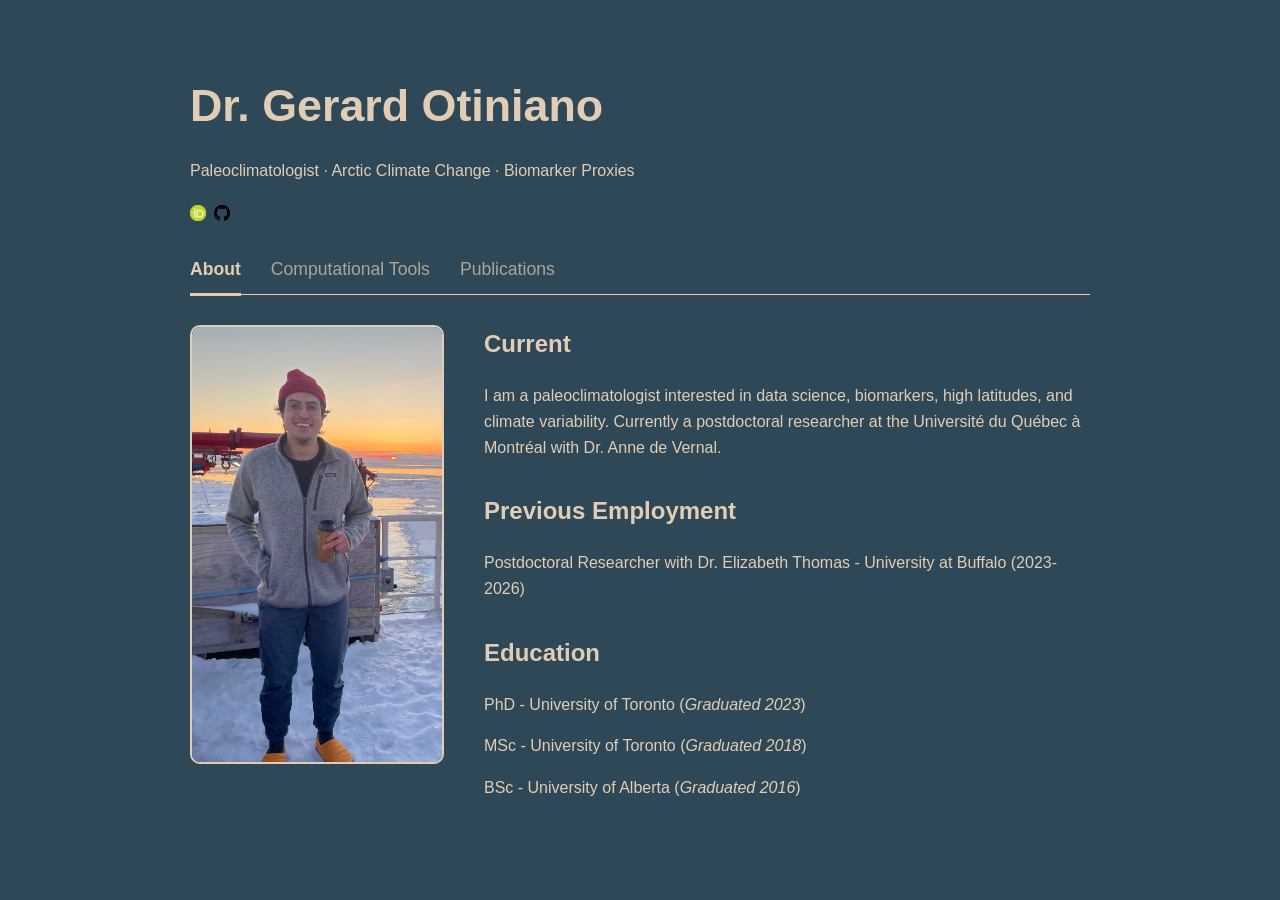
<file: index.html>
<!DOCTYPE html>
<html lang="en">
<head>
  <meta charset="UTF-8">
  <meta name="viewport" content="width=device-width, initial-scale=1.0">
  <title>Dr. Gerard Otiniano</title>
  <link rel="stylesheet" href="style.css">
  <script type="module" src="scripts/publications.mjs"></script>
</head>

<body>

  <header>
    <h1>Dr. Gerard Otiniano</h1>
    <p>Paleoclimatologist · Arctic Climate Change · Biomarker Proxies</p>
    <p class="profile-links">
       <a
         href="https://orcid.org/0000-0002-4646-2687"
         target="_blank"
         rel="me noopener noreferrer"
         aria-label="ORCID profile">
         <img
           src="figures/orcid.png"
           class="profile-icon"
           alt="ORCID iD icon"/></a>

       <a
         href="https://github.com/GerardOtiniano"
         target="_blank"
         rel="noopener noreferrer"
         aria-label="GitHub profile">
         <img
           src="figures/github.png"
           class="profile-icon"
           alt="GitHub icon"/></a>
    </p>
  </header>

  <main>
    <div class="tabs">
      <button class="tab-button active" data-tab="about">About</button>
      <button class="tab-button" data-tab="comp_tools">Computational Tools</button>
      <button class="tab-button" data-tab="pubs">Publications</button>
    </div>

    <section class="tab-content active" id="about">
      <div class="intro-container">
        <img src="figures/me.jpeg" alt="Gerard Otiniano" class="portrait" />
      <div class="about-text">
        <h2>Current</h2>
          <p> I am a paleoclimatologist interested in data science, biomarkers, high latitudes, and climate variability. Currently a postdoctoral researcher at the Université du Québec à Montréal with Dr. Anne de Vernal.</p>

	<h2>Previous Employment</h2>
	  <p>Postdoctoral Researcher with Dr. Elizabeth Thomas - University at Buffalo (2023-2026) </p>

        <h2>Education</h2>
          <p>PhD - University of Toronto (<em>Graduated 2023</em>)</p>
          <p>MSc - University of Toronto (<em>Graduated 2018</em>)</p>
          <p>BSc - University of Alberta (<em>Graduated 2016</em>)</p>
    </section>

    <section class="tab-content" id="comp_tools">
      <div class="tool-entry chromatopy-entry">
        <img
          src="figures/chromatopy_simple.png"
          alt="chromatoPy interface"
          class="tool-figure"/>
        <div class="tool-text">
          <h2>chromatoPy</h2>
          <p>
            chromatoPy <a href="papers/Otiniano2025.pdf" target="_blank"> (Otiniano et al., 2025)</a>, is a peak integration tool that enables rapid quantification of compounds measured via chromatography.</p>
          <ul>
            <li>Tutorials (<em>coming soon</em>)</li>

            <li>
              GitHub repo for chromatoPy <a href="https://github.com/GerardOtiniano/chromatoPy">python package (<span class="chromatopy-pkg-version">latest version</span>)</a></li>

            <li>
              Download chromatoPy app for <a href="https://github.com/GerardOtiniano/chromatoPy_App/releases/latest/download/chromatoPy-desktop-macos-apple-silicon.dmg" download> macOS (ARM) (<span class="chromatopy-app-version">latest version</span>)</a></li>

            <li>
              Download chromatoPy app for <a href="https://github.com/GerardOtiniano/chromatoPy_App/releases/latest/download/chromatoPy-desktop-windows.zip" download> Windows (<span class="chromatopy-app-version">latest version</span>)</a></li>

          </ul>
          <div class="install-note">
              <p>
                <strong>macOS install note:</strong> After downloading the DMG, open it and drag
                <strong>chromatoPy-desktop.app</strong> into your <strong>Applications</strong>
                folder. Then open Terminal and run:
              </p>
              <code>
                xattr -dr com.apple.quarantine /Applications/chromatoPy-desktop.app
              </code>
            </div>
          </div>
      </div>

     <div class="tool-entry pysotope-entry">

       <div class="tool-text">
         <p>
           <h2>Pysotope</h2>
           <strong>pysotope</strong> is a python package for processing isotopic data measured via GC-IRMS
           (&delta;<sup>2</sup>H, &delta;<sup>13</sup>C) and EA
           (&delta;<sup>13</sup>C, &delta;<sup>15</sup>N). Corrections for drift (time), linearity (amount), methanol (for FAME derivatization), and reference standards (e.g., VSMOW). We incorporate a number of methods for identifying coherent trends in measurement standards, enabling accurate isotopic measurements even at low concentrations.</p>
         <ul>
           <li>
             GitHub repository for
             <a href="https://github.com/gerardotiniano/pysotope">
               pysotope package (<span class="pysotope-pkg-version">latest version</span>)
             </a>
           </li>
         </ul>
       </div>

       <img src="figures/pysotope.png"
        alt="pysotope workflow"
        class="tool-figure"/>
     </div>
    </section>

    <section class="tab-content" id="pubs">
      <h2>In Review</h2>
      <div data-bib="source/in-review.bib" data-status="review" aria-live="polite" aria-busy="true">
        <p>Loading publications…</p>
      </div>

      <h2>Peer-Reviewed</h2>
      <div data-bib="source/peer-reviewed.bib" data-status="published" aria-live="polite" aria-busy="true">
        <p>Loading publications…</p>
      </div>
      <noscript><p>Please enable JavaScript to view publications, or download the
        <a href="source/in-review.bib">in-review</a> and
        <a href="source/peer-reviewed.bib">peer-reviewed</a> bibliographies.</p></noscript>
    </section>

  </main>

  <script>
    const tabButtons = document.querySelectorAll(".tab-button");
    const tabContents = document.querySelectorAll(".tab-content");

    tabButtons.forEach(button => {
      button.addEventListener("click", () => {
        const targetTab = button.dataset.tab;

        tabButtons.forEach(btn => {
          btn.classList.remove("active");
        });

        tabContents.forEach(content => {
          content.classList.remove("active");
        });

        button.classList.add("active");
        document.getElementById(targetTab).classList.add("active");
      });
    });
  </script>
  <script>
    fetch("https://api.github.com/repos/GerardOtiniano/chromatoPy_App/releases/latest")
      .then(response => response.json())
      .then(data => {
       document.querySelectorAll(".chromatopy-app-version").forEach(element => {
        element.textContent = data.tag_name;
       });
      })
      .catch(() => {
       document.querySelectorAll(".chromatopy-app-version").forEach(element => {
        element.textContent = "latest release";
       });
      });
   </script>

  <script>
    fetch("https://api.github.com/repos/GerardOtiniano/chromatoPy/releases/latest")
      .then(response => response.json())
      .then(data => {
       document.querySelectorAll(".chromatopy-pkg-version").forEach(element => {
        element.textContent = data.tag_name;
       });
      })
      .catch(() => {
       document.querySelectorAll(".chromatopy-pkg-version").forEach(element => {
        element.textContent = "latest release";
       });
      });
   </script>

  <script>
    fetch("https://api.github.com/repos/GerardOtiniano/pysotope/releases/latest")
      .then(response => response.json())
      .then(data => {
       document.querySelectorAll(".pysotope-pkg-version").forEach(element => {
        element.textContent = data.tag_name;
       });
      })
      .catch(() => {
       document.querySelectorAll(".pysotope-pkg-version").forEach(element => {
        element.textContent = "latest release";
       });
      });
   </script>
</body>
</html>
</file>
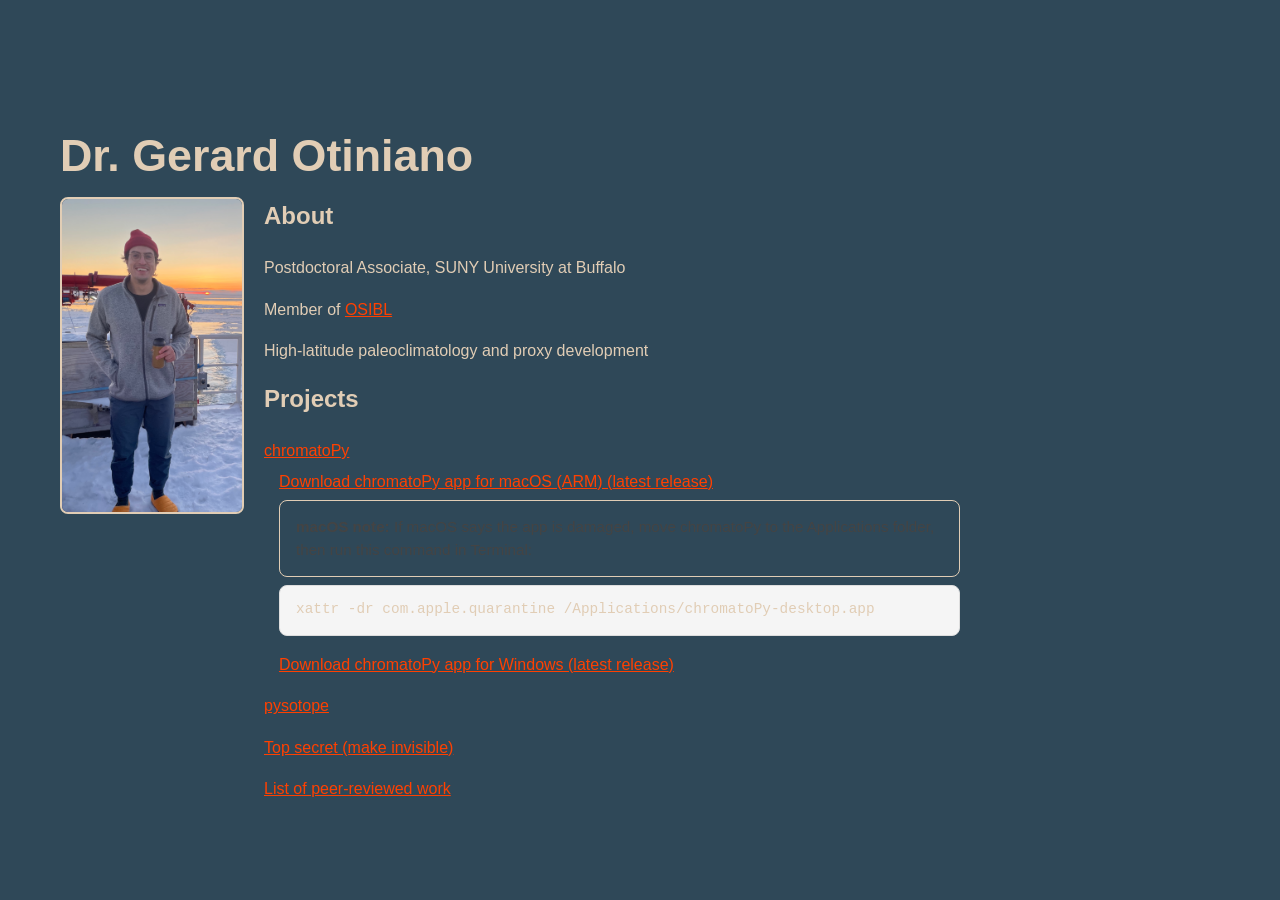
<file: index_OLD.html>
<!DOCTYPE html>
<html>
  <head>
	 <meta charset="UTF-8" />
	 <meta name="viewport" content="width=device-width, initial-scale=1.0">
	 <title>Dr. Gerard Otiniano</title>
	 <link rel="stylesheet" href="style.css">

	 <style>
		body {
		  font-family: Arial, sans-serif;
		  margin: 40px;
		}

		.intro-container {
		  display: flex;
		  align-items: flex-start;
		  gap: 20px;
		}

		.portrait {
		  width: 180px;
		  border-radius: 8px;
		}

		h1 {
		  margin-top: 40px;
		}

		.project-link {
		  margin-bottom: 0.4rem;
		}

		.download-card {
		  max-width: 720px;
		  margin-left: 15px;
		  margin-bottom: 1rem;
		  line-height: 1.5;
		}

		.download-card p {
		  margin: 0.4rem 0;
		}

		.install-note {
		  color: #444;
		}

		.terminal-command {
		  margin: 0.5rem 0 0 0;
		  padding: 0.85rem 1rem;
		  border-radius: 8px;
		  background: #f5f5f5;
		  border: 1px solid #ddd;
		  font-family: ui-monospace, SFMono-Regular, Menlo, Monaco, Consolas, "Liberation Mono", monospace;
		  font-size: 0.9rem;
		  white-space: pre-wrap;
		  word-break: break-word;
		  overflow-x: auto;
		}

		.terminal-command code {
		  font-family: inherit;
		}

		.indented-link {
		  margin-left: 15px;
		}
	 </style>
  </head>

  <body>
	 <h1>Dr. Gerard Otiniano</h1>

	 <div class="intro-container">
		<img src="figures/me.jpeg" alt="Gerard Otiniano" class="portrait" />

		<div>
		  <h2>About</h2>
		  <p>Postdoctoral Associate, SUNY University at Buffalo</p>
		  <p>
			 Member of
			 <a href="https://www.glyfac.buffalo.edu/Faculty/ekthomas/lab.html">
				OSIBL
			 </a>
		  </p>
		  <p>High-latitude paleoclimatology and proxy development</p>
		  <h2>Projects</h2>

		  <p class="project-link">
			 <a href="https://github.com/GerardOtiniano/chromatoPy">
				chromatoPy
			 </a>
		  </p>

		  <div class="download-card">
			 <p>
				<a href="https://github.com/GerardOtiniano/chromatoPy_App/releases/latest/download/chromatoPy-desktop-macos-apple-silicon.dmg" download>
								Download chromatoPy app for macOS (ARM) (<span class="chromatopy-version">latest version</span>)
				</a>
			 </p>

			 <p class="install-note">
				<strong>macOS note:</strong> If macOS says the app is damaged, move chromatoPy to the Applications folder, then run this command in Terminal:
			 </p>

			 <pre class="terminal-command"><code>xattr -dr com.apple.quarantine /Applications/chromatoPy-desktop.app</code></pre>
		  </div>

		  <p class="indented-link">
			 <a href="https://github.com/GerardOtiniano/chromatoPy_App/releases/latest/download/chromatoPy-desktop-windows.zip" download>
				Download chromatoPy app for Windows (<span class="chromatopy-version">latest version</span>)
			 </a>
		  </p>

		  <p>
			 <a href="https://github.com/gerardotiniano/pysotope">pysotope</a>
		  </p>

		  <p>
			 <a href="TopSecret.html">Top secret (make invisible)</a>
		  </p>

		  <p>
			 <a href="manuscripts.html">List of peer-reviewed work</a>
		  </p>
		</div>
	 </div>
	 <script>
		fetch("https://api.github.com/repos/GerardOtiniano/chromatoPy_App/releases/latest")
		  .then(response => response.json())
		  .then(data => {
			 document.querySelectorAll(".chromatopy-version").forEach(element => {
				element.textContent = data.tag_name;
			 });
		  })
		  .catch(() => {
			 document.querySelectorAll(".chromatopy-version").forEach(element => {
				element.textContent = "latest release";
			 });
		  });
	 </script>
  </body>
</html>
</file>
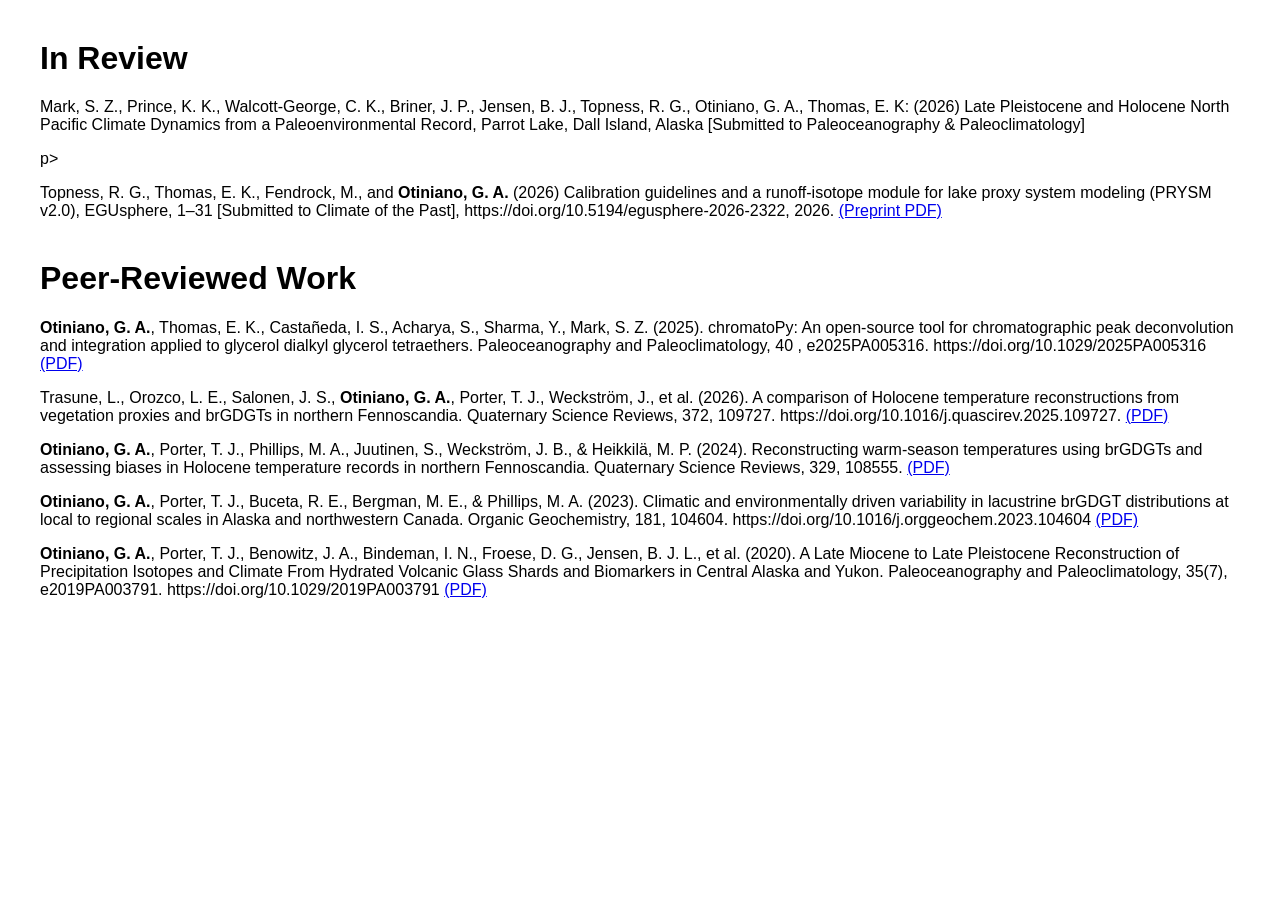
<file: manuscripts.html>
<!DOCTYPE html>
<html>
  <head>
    <title>Papers</title>

    <style>
      body {
        font-family: Arial, sans-serif;
        margin: 40px;
      }

      /* Container for image + about section */
      .intro-container {
        display: flex;
        align-items: flex-start;
        gap: 20px;
      }

      /* Resize the portrait image */
      .portrait {
        width: 180px;
        border-radius: 8px;
      }

      h1 {
        margin-top: 40px;
      }
    </style>
  </head>
  <body>
    <h1>In Review</h1>
    <p> Mark, S. Z., Prince, K. K., Walcott-George, C. K., Briner, J. P., Jensen, B. J., Topness, R. G., Otiniano, G. A., Thomas, E. K: (2026) Late Pleistocene and Holocene North Pacific Climate Dynamics from a Paleoenvironmental Record, Parrot Lake, Dall Island, Alaska [Submitted to Paleoceanography & Paleoclimatology] </p>p>

    <p>Topness, R. G., Thomas, E. K., Fendrock, M., and <strong>Otiniano, G. A.</strong> (2026) Calibration guidelines and a runoff-isotope module for lake proxy system modeling (PRYSM v2.0), EGUsphere, 1–31 [Submitted to Climate of the Past], https://doi.org/10.5194/egusphere-2026-2322, 2026. <a href="papers/Topness2026.pdf" target="_blank"> (Preprint PDF)</a>
    </p>

    <h1>Peer-Reviewed Work</h1>
    <p>
      <strong>Otiniano, G. A.</strong>, Thomas, E. K., Castañeda, I. S.,
      Acharya, S., Sharma, Y., Mark, S. Z. (2025). chromatoPy: An open-source
      tool for chromatographic peak deconvolution and integration applied to
      glycerol dialkyl glycerol tetraethers. Paleoceanography and
      Paleoclimatology, 40 , e2025PA005316. https://doi.org/10.1029/2025PA005316
      <a href="papers/Otiniano2025.pdf" target="_blank"> (PDF)</a>
    </p>

    <p>
      Trasune, L., Orozco, L. E., Salonen, J. S.,
      <strong>Otiniano, G. A.</strong>, Porter, T. J., Weckström, J., et al.
      (2026). A comparison of Holocene temperature reconstructions from
      vegetation proxies and brGDGTs in northern Fennoscandia. Quaternary
      Science Reviews, 372, 109727.
      https://doi.org/10.1016/j.quascirev.2025.109727.
      <a href="papers/Trasune2026.pdf" target="_blank"> (PDF)</a>
    </p>

    <p>
      <strong>Otiniano, G. A.</strong>, Porter, T. J., Phillips, M. A.,
      Juutinen, S., Weckström, J. B., & Heikkilä, M. P. (2024). Reconstructing
      warm-season temperatures using brGDGTs and assessing biases in Holocene
      temperature records in northern Fennoscandia. Quaternary Science Reviews,
      329, 108555. <a href="papers/Otiniano2024.pdf" target="_blank"> (PDF)</a>
    </p>
    <p>
      <strong>Otiniano, G. A.</strong>, Porter, T. J., Buceta, R. E., Bergman,
      M. E., & Phillips, M. A. (2023). Climatic and environmentally driven
      variability in lacustrine brGDGT distributions at local to regional scales
      in Alaska and northwestern Canada. Organic Geochemistry, 181, 104604.
      https://doi.org/10.1016/j.orggeochem.2023.104604
      <a href="papers/Otiniano2023.pdf" target="_blank"> (PDF)</a>
    </p>
    <p>
      <strong>Otiniano, G. A.</strong>, Porter, T. J., Benowitz, J. A.,
      Bindeman, I. N., Froese, D. G., Jensen, B. J. L., et al. (2020). A Late
      Miocene to Late Pleistocene Reconstruction of Precipitation Isotopes and
      Climate From Hydrated Volcanic Glass Shards and Biomarkers in Central
      Alaska and Yukon. Paleoceanography and Paleoclimatology, 35(7),
      e2019PA003791. https://doi.org/10.1029/2019PA003791
      <a href="papers/Otiniano2020.pdf" target="_blank"> (PDF)</a>
    </p>
  </body>
</html>
</file>
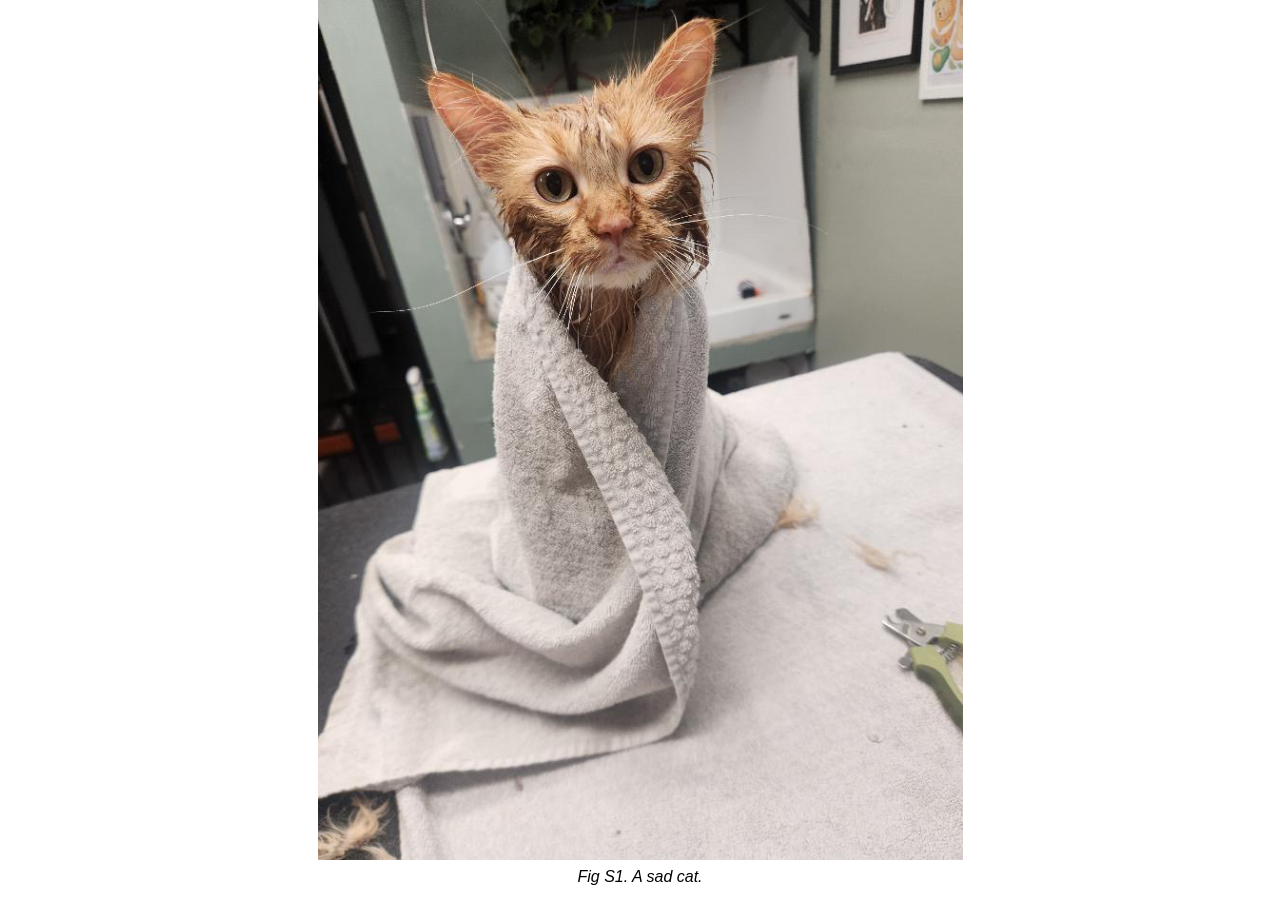
<file: TopSecret.html>
<!DOCTYPE html>
<html>
  <head>
    <meta charset="UTF-8">
    <title>TOP SECRET</title>

    <style>
      body {
        font-family: Arial, sans-serif;
        margin: 0;
        padding: 0;
      }

      .full-height-image {
        height: calc(100vh - 40px);
        width: auto;
        display: block;
        margin: 0 auto;
      }

      .caption {
        text-align: center;
        margin: 0;
        padding: 8px 0;
        font-style: italic;
      }
    </style>
  </head>
  <body>
    <img src="figures/TopSecret.jpeg"
         alt="Top Secret"
         class="full-height-image">
    <p class="caption">Fig S1. A sad cat.</p>
  </body>
</html>
</file>
<file: style.css>
:root {
  --background-blue: #2F4858;
  /* --font-cream: #EDDEA4; */
  --font-cream: #E1CDB5;
  --font-link :#FF4000;
}

body {
  background-color: var(--background-blue);
  color: var(--font-cream);
  font-family: Arial, Helvetica, sans-serif;
  line-height: 1.6;
  max-width: 900px;
  margin: 0 auto;
  padding: 40px 20px;
}

header {
  margin-bottom: 30px;
}

h1 {
  font-size: 2.8rem;
  margin-bottom: 5px;
}

h2 {
  margin-top: 0px;
  /* border-bottom: 1px solid #EDDEA4; */
  padding-bottom: 0px;
}

.tool-entry {
  margin-bottom: 2.5rem;
}

.chromatopy-entry {
  display: flex;
  align-items: stretch;
  gap: 1.5rem;
}

.pysotope-entry {
  display: flex;
  align-items: stretch;
  gap: 1.5rem;
}

.tool-figure {
  max-height: 100%;
  width: auto;
  max-width: 260px;
  object-fit: contain;
  align-self: stretch;
}

.tool-text {
  flex: 1;
}

.intro-container {
  display: flex;
  align-items: flex-start;
  gap: 40px;
}

.portrait {
	border: 2px solid#E1CDB5;
   width: 250px;
   border-radius: 10px;
}

.about-text h2 {
  margin-top: 0;
}

.about-text h2:not(:first-child) {
  margin-top: 2rem;
}

.profile-links {
  display: flex;
  align-items: center;
  gap: 0.5em;
}

.profile-icon {
  width: 1em;
  height: 1em;
  object-fit: contain;
  vertical-align: middle;
}

.tabs {
  display: flex;
  gap: 30px;
  border-bottom: 1px solid var(--font-cream);
  margin-bottom: 30px;
}

.tab-button {
  background: none;
  border: none;
  color: var(--font-cream);
  font: inherit;
  font-size: 1.1rem;
  padding: 0 0 10px 0;
  cursor: pointer;
  opacity: 0.7;
}

.tab-button:hover {
  opacity: 1;
}

.tab-button.active {
  opacity: 1;
  font-weight: bold;
  border-bottom: 3px solid var(--font-cream);
  margin-bottom: -2px;
}

.tab-content {
  display: none;
}

.tab-content.active {
  display: block;
}

.install-note {
  margin-top: 1rem;
  padding: 0.9rem 1rem;
  border: 1px solid var(--font-cream);
  border-radius: 8px;
  font-size: 0.95rem;
}

.install-note p {
  margin-top: 0;
  margin-bottom: 0.6rem;
}

.install-note code {
  display: block;
  padding: 0.6rem;
  border-radius: 6px;
  background-color: rgba(0, 0, 0, 0.25);
  color: var(--font-cream);
  overflow-x: auto;
  white-space: nowrap;
}

@media (max-width: 700px) {
  .chromatopy-entry,
  .pysotope-entry {
	 flex-direction: column;
  }

  .tool-figure {
	 max-width: 100%;
	 width: 100%;
  }
}

/* a {
  color: var(--font-cream);
} */
a {
	color: var(--font-link)
}

a:hover {
  color: white;
}
</file>
